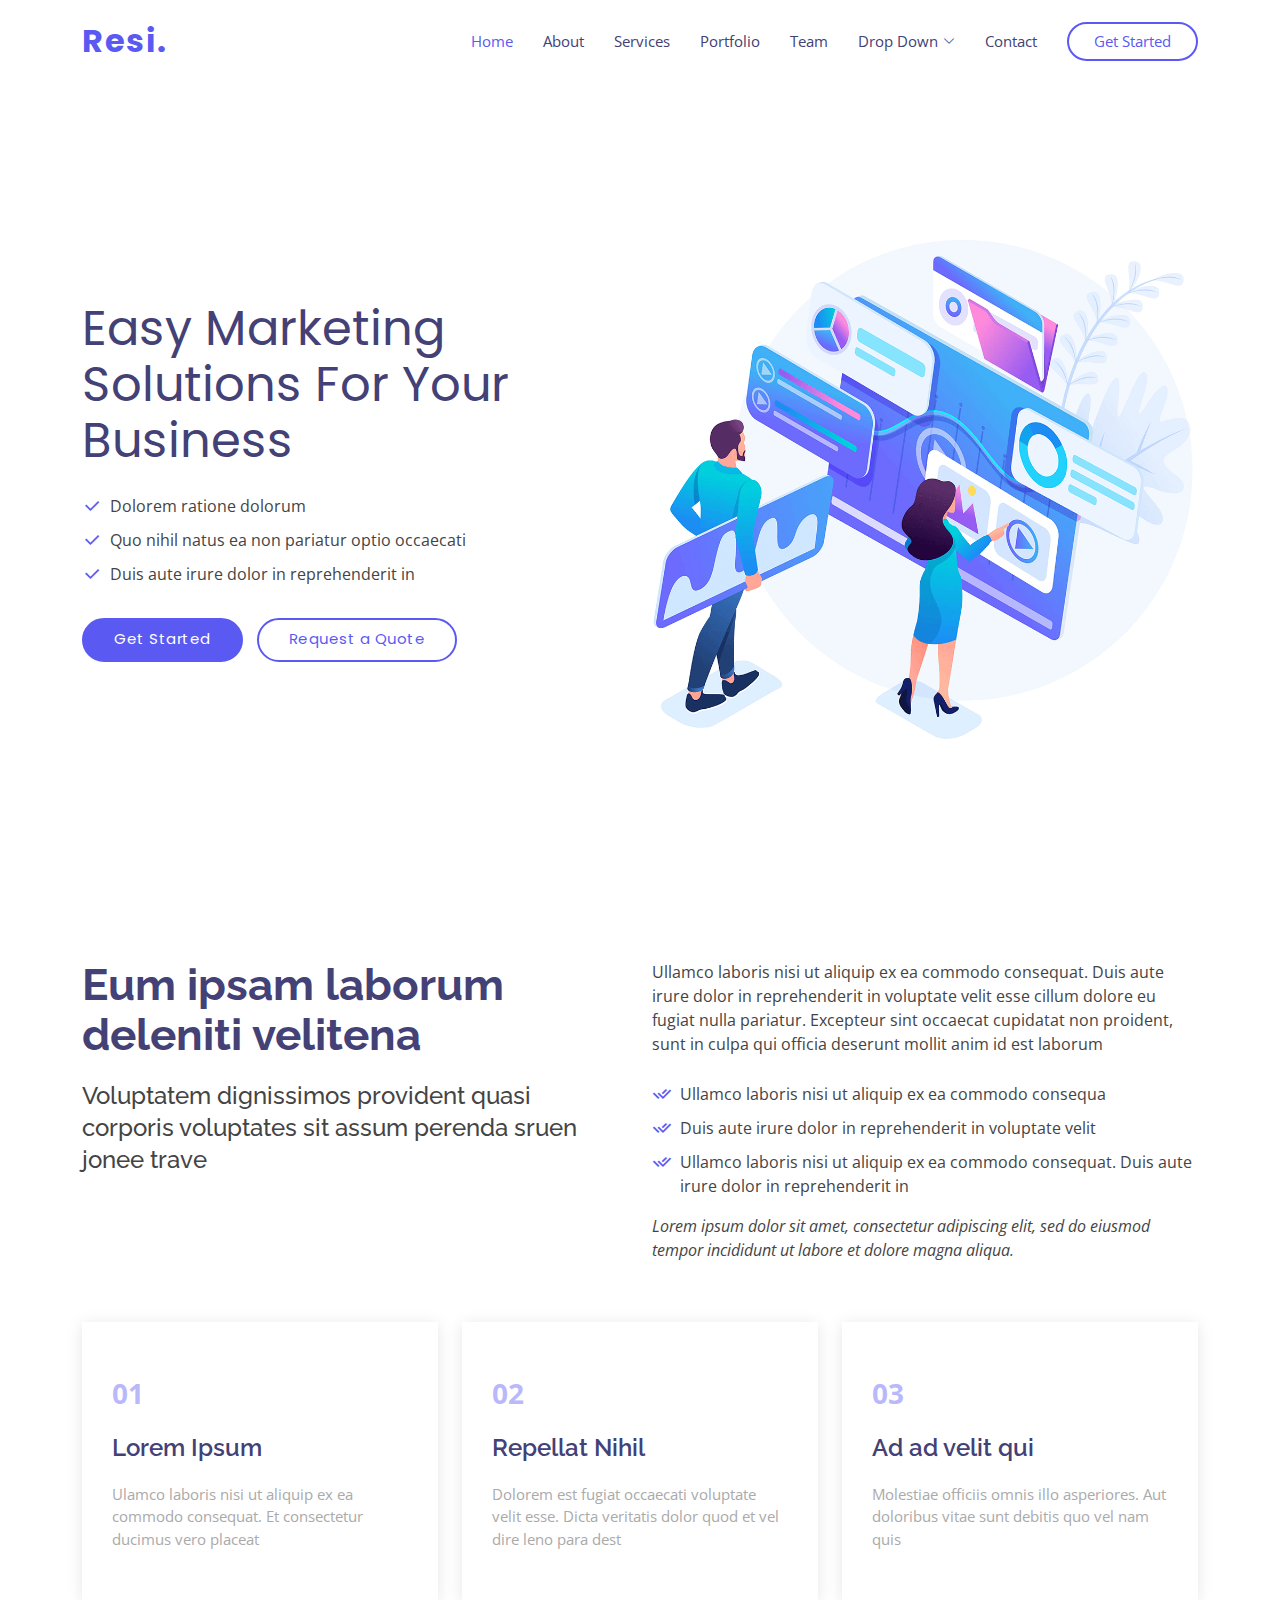
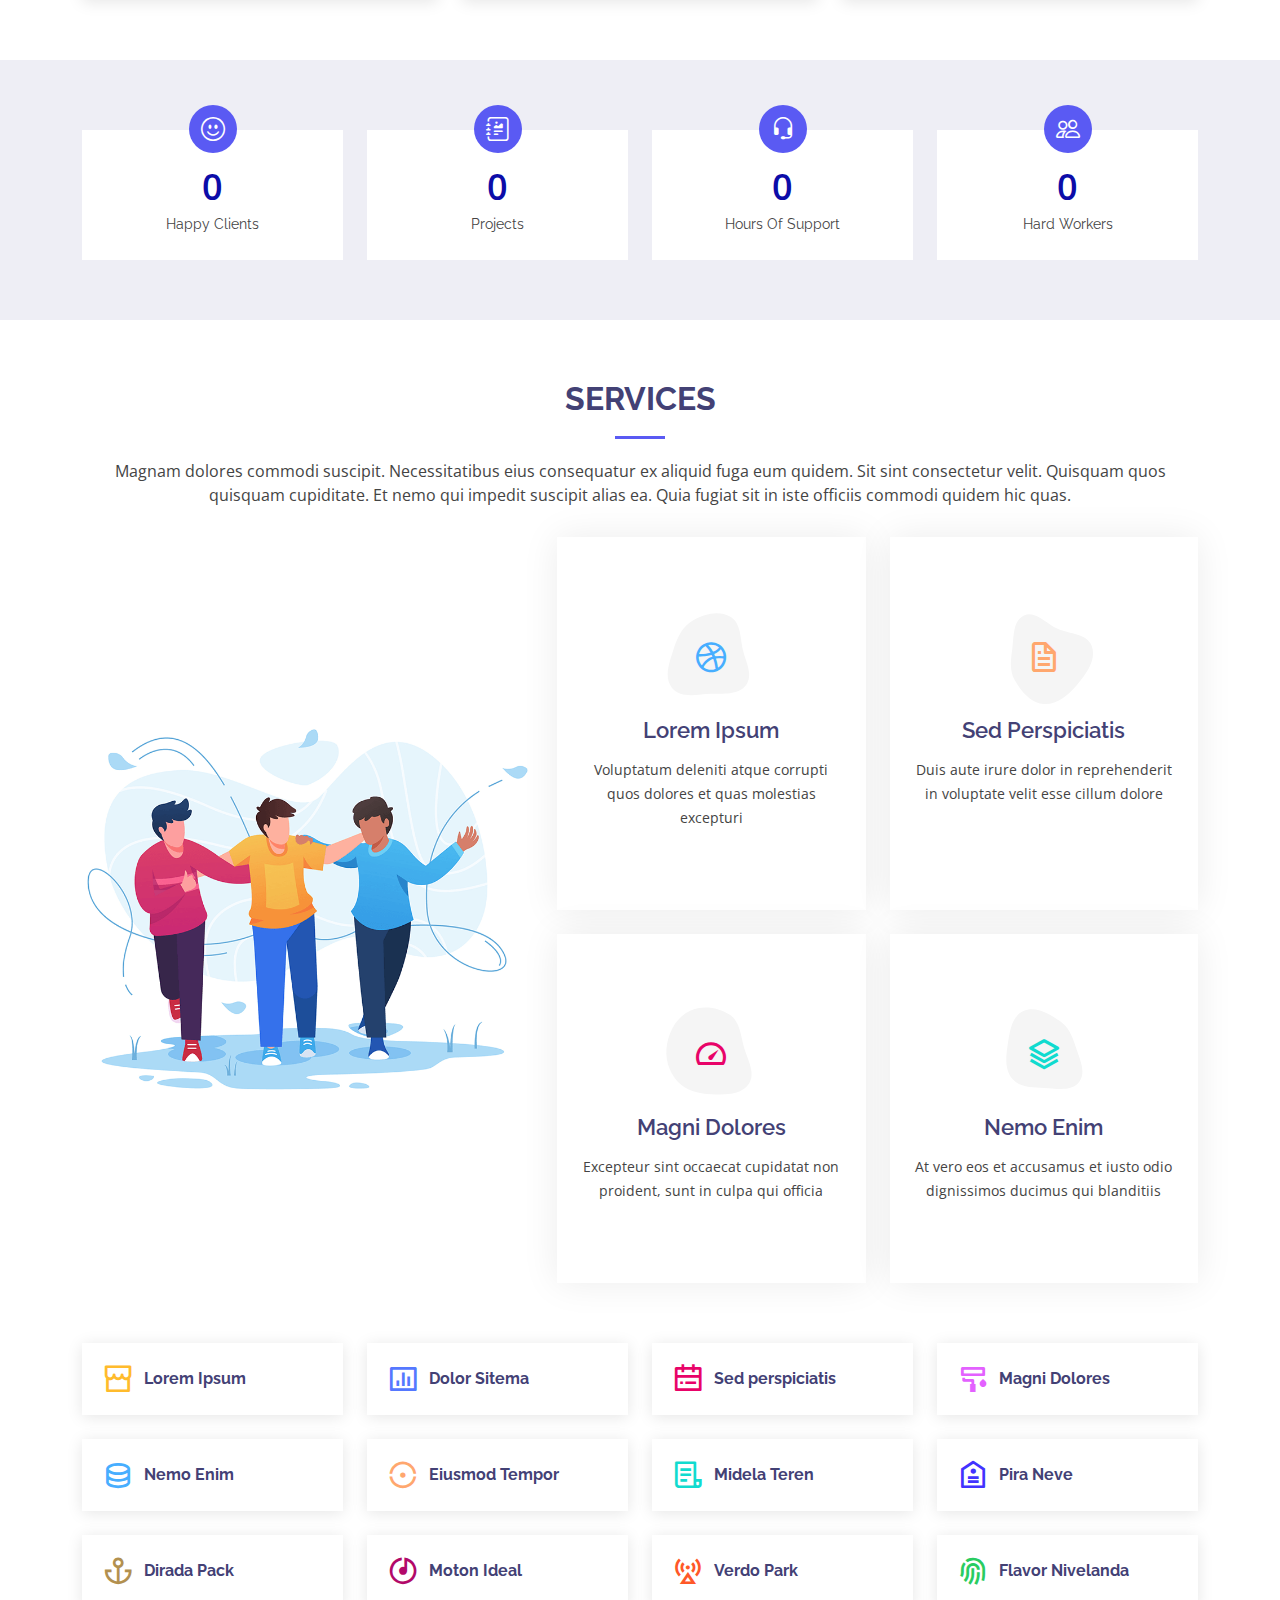
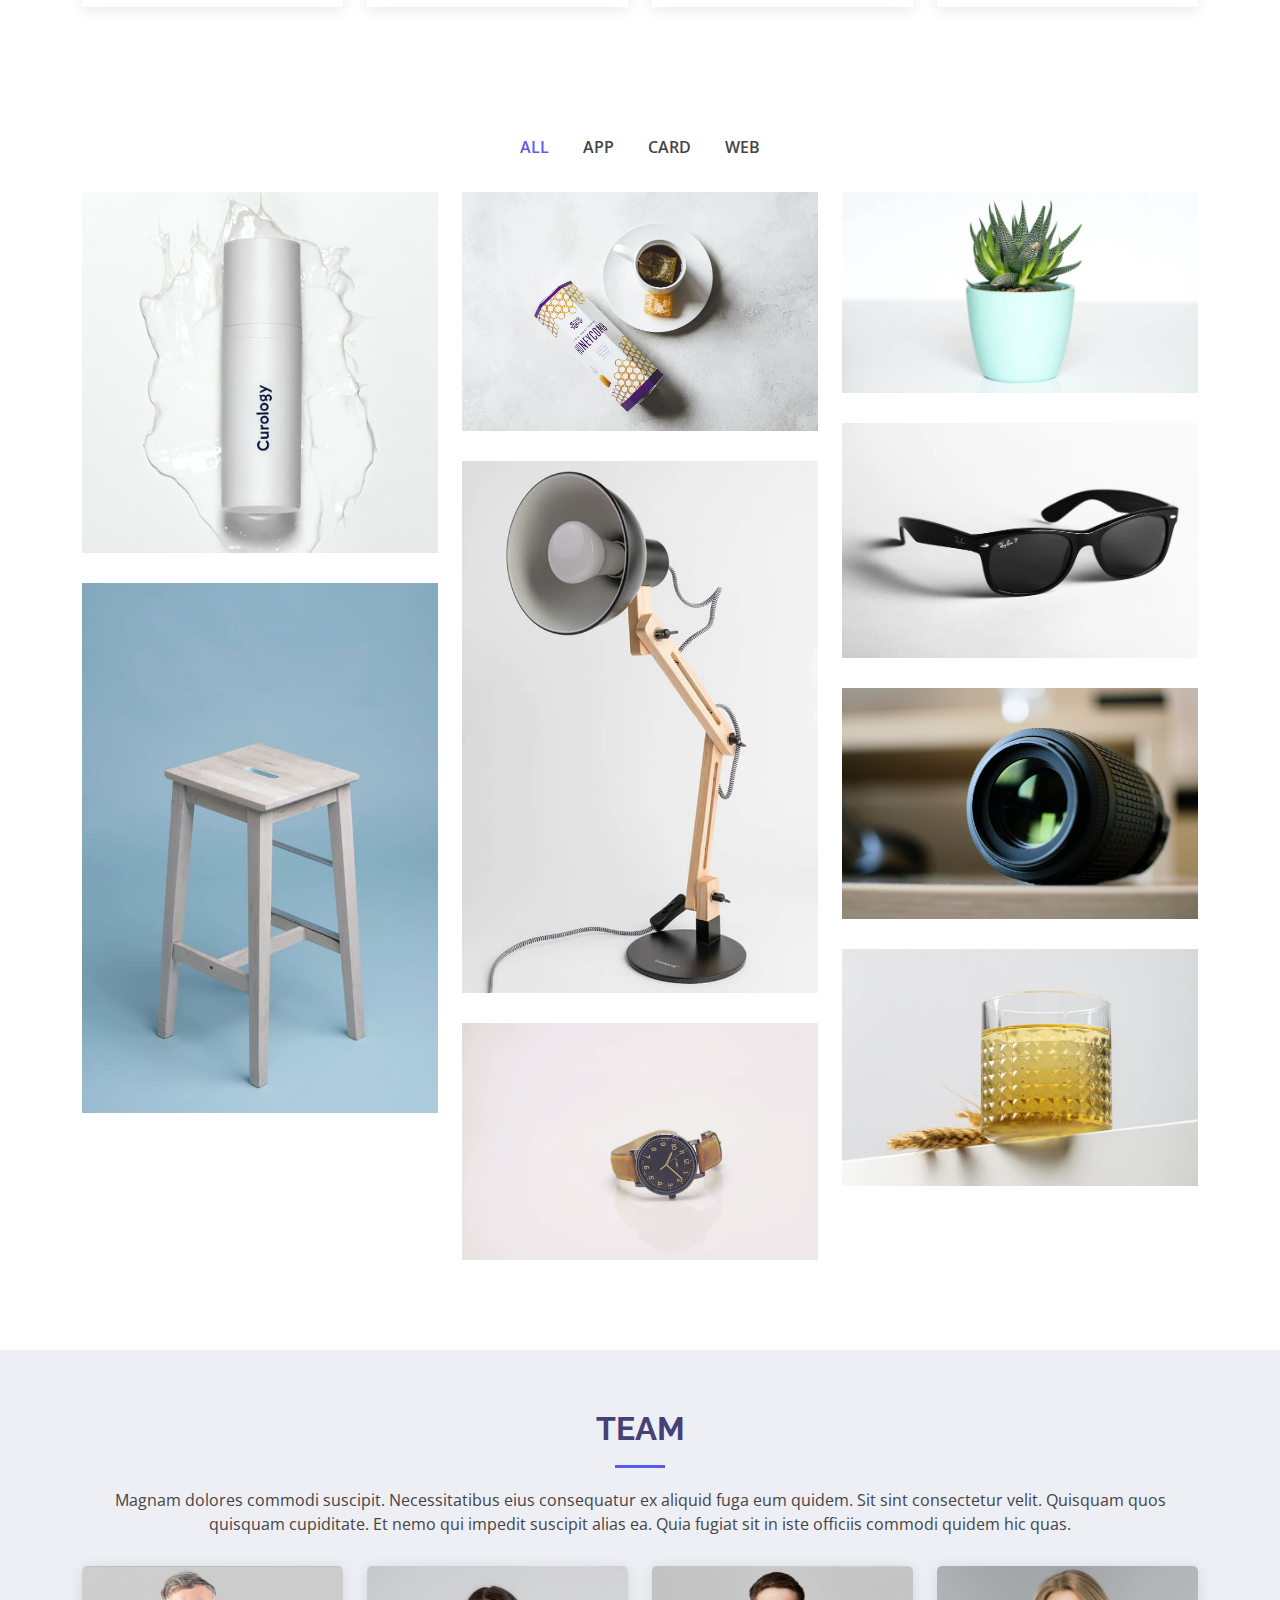
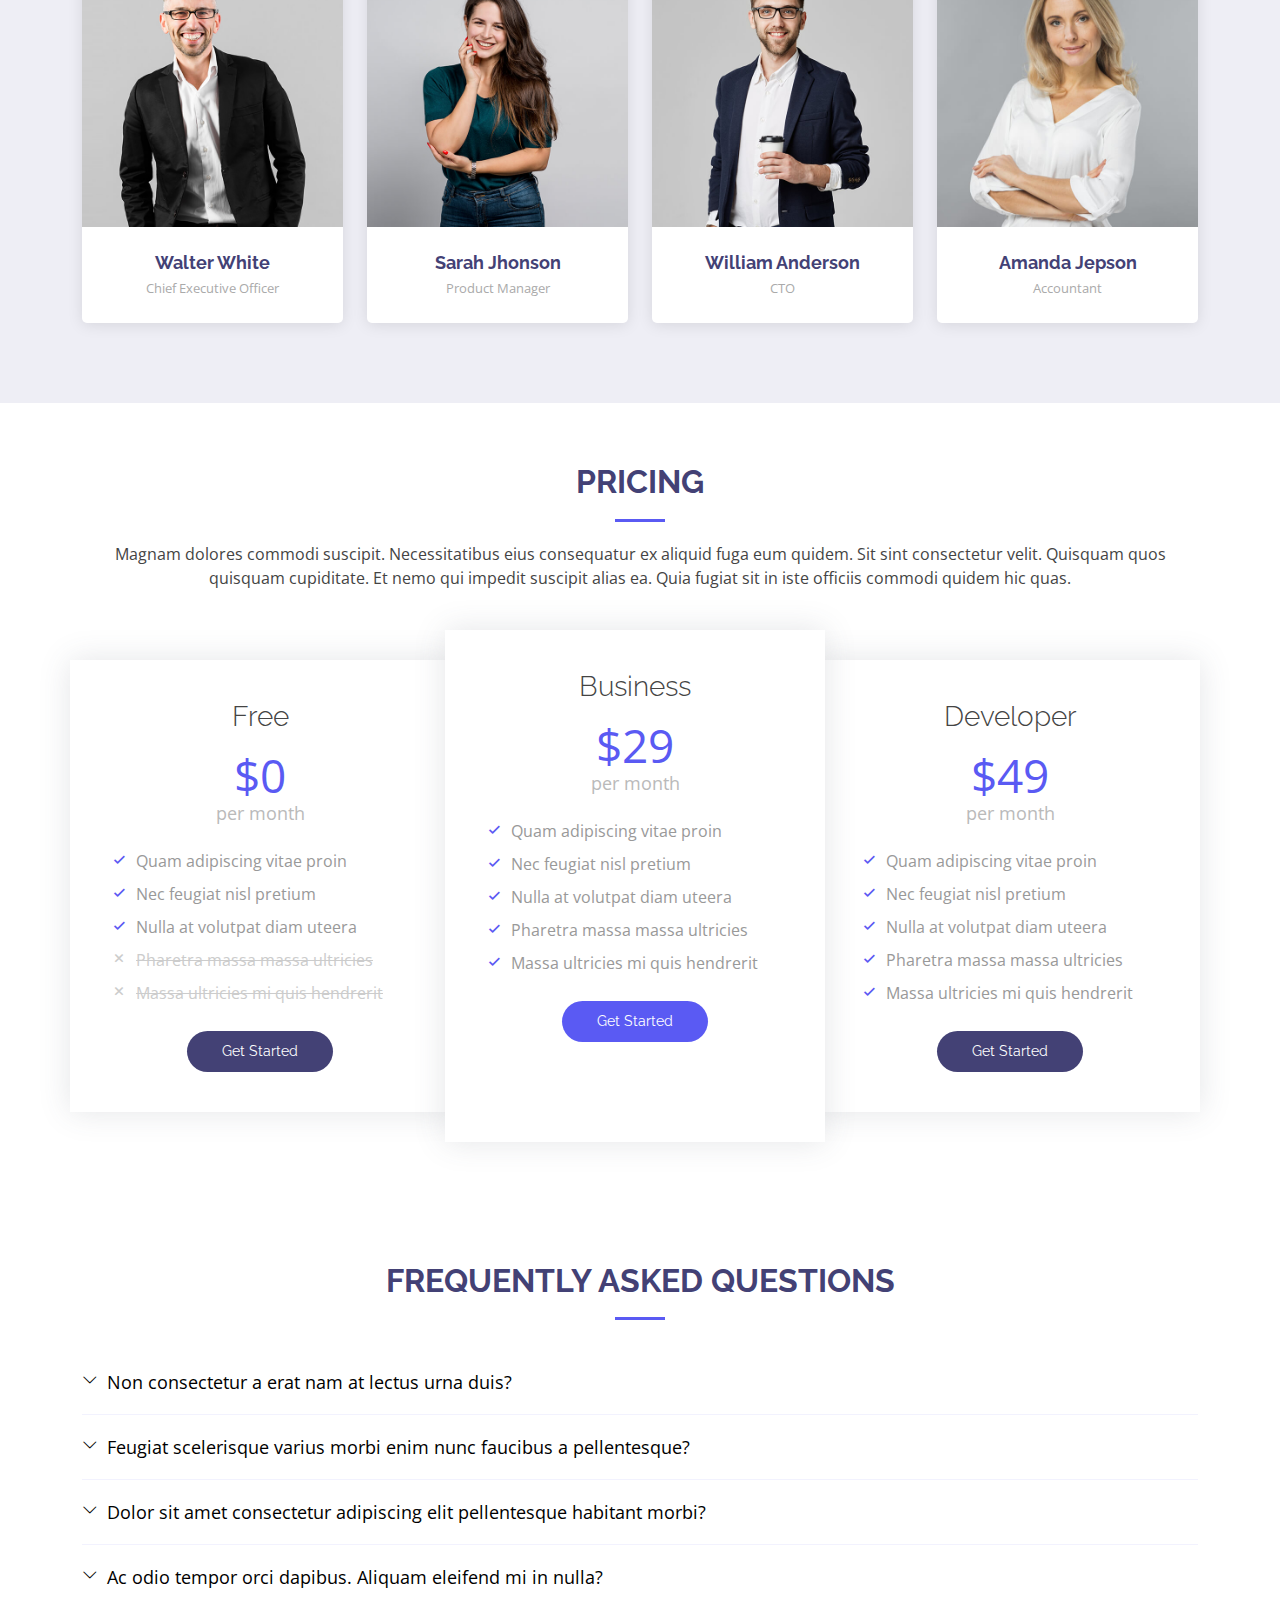
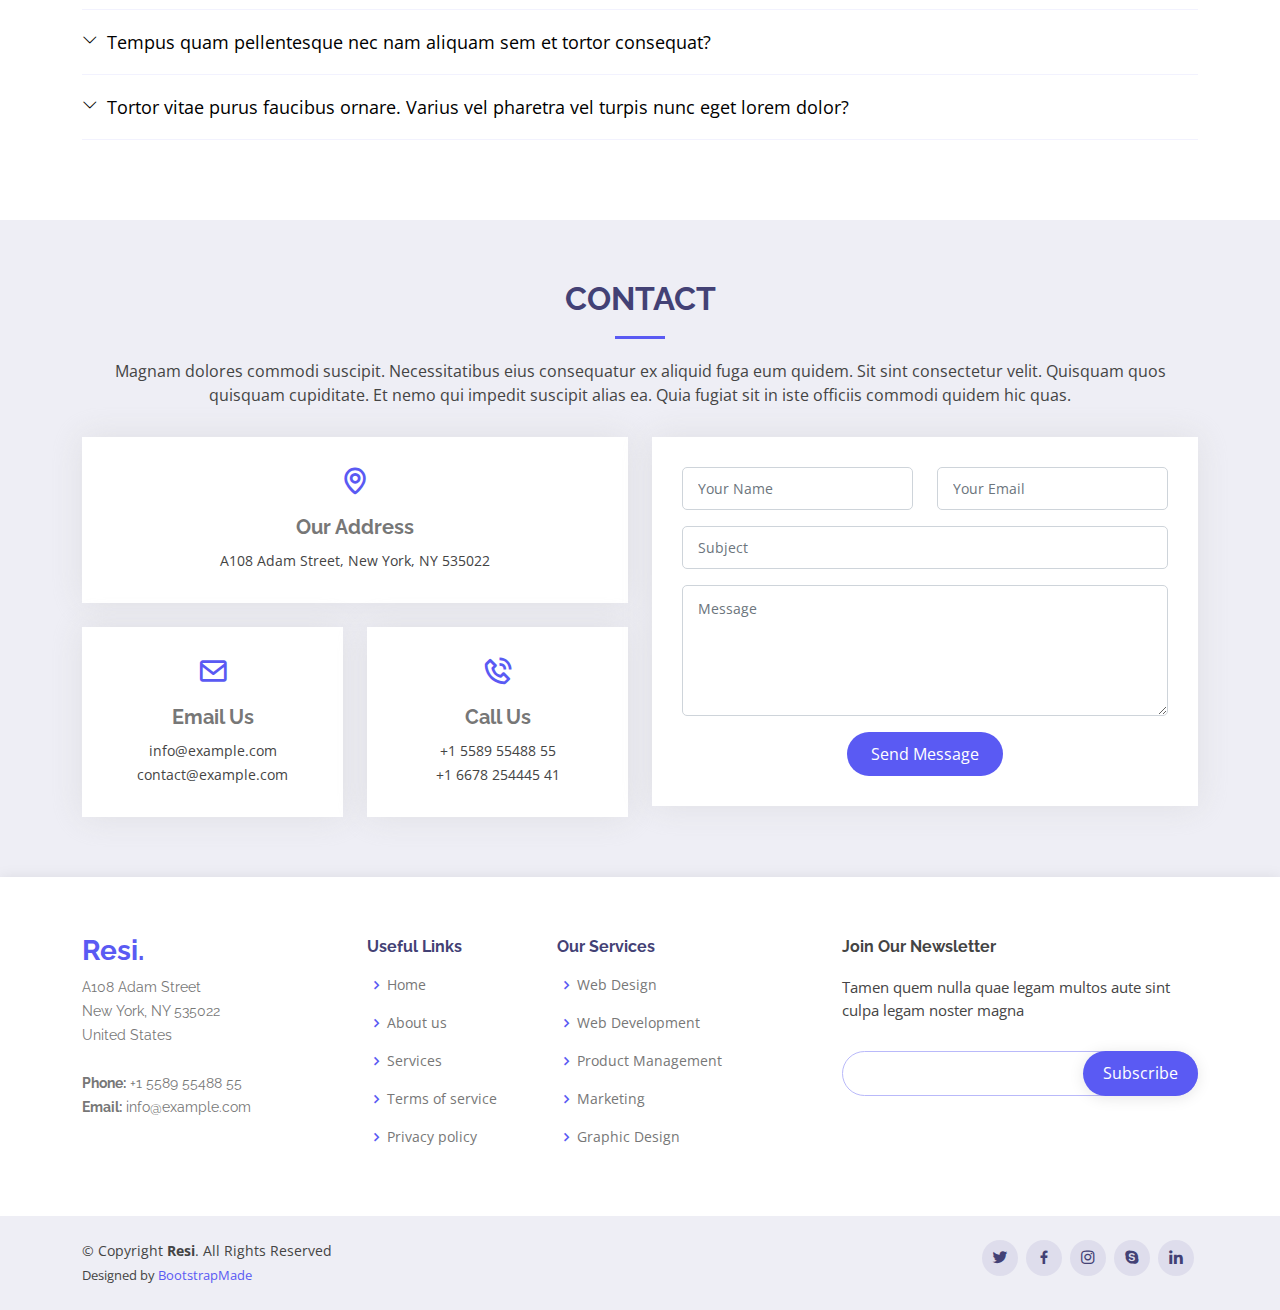
<file: assets/depan/index.html>
<!DOCTYPE html>
<html lang="en">

<head>
  <meta charset="utf-8">
  <meta content="width=device-width, initial-scale=1.0" name="viewport">

  <title>Resi Bootstrap Template - Index</title>
  <meta content="" name="description">
  <meta content="" name="keywords">

  <!-- Favicons -->
  <link href="assets/img/favicon.png" rel="icon">
  <link href="assets/img/apple-touch-icon.png" rel="apple-touch-icon">

  <!-- Google Fonts -->
  <link href="https://fonts.googleapis.com/css?family=Open+Sans:300,300i,400,400i,600,600i,700,700i|Raleway:300,300i,400,400i,500,500i,600,600i,700,700i|Poppins:300,300i,400,400i,500,500i,600,600i,700,700i" rel="stylesheet">

  <!-- Vendor CSS Files -->
  <link href="assets/vendor/bootstrap/css/bootstrap.min.css" rel="stylesheet">
  <link href="assets/vendor/bootstrap-icons/bootstrap-icons.css" rel="stylesheet">
  <link href="assets/vendor/boxicons/css/boxicons.min.css" rel="stylesheet">
  <link href="assets/vendor/glightbox/css/glightbox.min.css" rel="stylesheet">
  <link href="assets/vendor/remixicon/remixicon.css" rel="stylesheet">
  <link href="assets/vendor/swiper/swiper-bundle.min.css" rel="stylesheet">

  <!-- Template Main CSS File -->
  <link href="assets/css/style.css" rel="stylesheet">

  <!-- =======================================================
  * Template Name: Resi - v4.9.1
  * Template URL: https://bootstrapmade.com/resi-free-bootstrap-html-template/
  * Author: BootstrapMade.com
  * License: https://bootstrapmade.com/license/
  ======================================================== -->
</head>

<body>

  <!-- ======= Header ======= -->
  <header id="header" class="fixed-top ">
    <div class="container d-flex align-items-center justify-content-between">

      <h1 class="logo"><a href="index.html">Resi.</a></h1>
      <!-- Uncomment below if you prefer to use an image logo -->
      <!-- <a href="index.html" class="logo"><img src="assets/img/logo.png" alt="" class="img-fluid"></a>-->

      <nav id="navbar" class="navbar">
        <ul>
          <li><a class="nav-link scrollto active" href="#hero">Home</a></li>
          <li><a class="nav-link scrollto" href="#about">About</a></li>
          <li><a class="nav-link scrollto" href="#services">Services</a></li>
          <li><a class="nav-link scrollto " href="#portfolio">Portfolio</a></li>
          <li><a class="nav-link scrollto" href="#team">Team</a></li>
          <li class="dropdown"><a href="#"><span>Drop Down</span> <i class="bi bi-chevron-down"></i></a>
            <ul>
              <li><a href="#">Drop Down 1</a></li>
              <li class="dropdown"><a href="#"><span>Deep Drop Down</span> <i class="bi bi-chevron-right"></i></a>
                <ul>
                  <li><a href="#">Deep Drop Down 1</a></li>
                  <li><a href="#">Deep Drop Down 2</a></li>
                  <li><a href="#">Deep Drop Down 3</a></li>
                  <li><a href="#">Deep Drop Down 4</a></li>
                  <li><a href="#">Deep Drop Down 5</a></li>
                </ul>
              </li>
              <li><a href="#">Drop Down 2</a></li>
              <li><a href="#">Drop Down 3</a></li>
              <li><a href="#">Drop Down 4</a></li>
            </ul>
          </li>
          <li><a class="nav-link scrollto" href="#contact">Contact</a></li>
          <li><a class="getstarted scrollto" href="#about">Get Started</a></li>
        </ul>
        <i class="bi bi-list mobile-nav-toggle"></i>
      </nav><!-- .navbar -->

    </div>
  </header><!-- End Header -->

  <!-- ======= Hero Section ======= -->
  <section id="hero" class="d-flex align-items-center">

    <div class="container">
      <div class="row">
        <div class="col-lg-6 pt-2 pt-lg-0 order-2 order-lg-1 d-flex flex-column justify-content-center">
          <h1>Easy Marketing Solutions For Your Business</h1>
          <ul>
            <li><i class="ri-check-line"></i> Dolorem ratione dolorum</li>
            <li><i class="ri-check-line"></i> Quo nihil natus ea non pariatur optio occaecati</li>
            <li><i class="ri-check-line"></i> Duis aute irure dolor in reprehenderit in</li>
          </ul>
          <div class="mt-3">
            <a href="#about" class="btn-get-started scrollto">Get Started</a>
            <a href="" class="btn-get-quote">Request a Quote</a>
          </div>
        </div>
        <div class="col-lg-6 order-1 order-lg-2 hero-img">
          <img src="assets/img/hero-img.png" class="img-fluid" alt="">
        </div>
      </div>
    </div>

  </section><!-- End Hero -->

  <main id="main">

    <!-- ======= About Section ======= -->
    <section id="about" class="about">
      <div class="container">

        <div class="row content">
          <div class="col-lg-6">
            <h2>Eum ipsam laborum deleniti velitena</h2>
            <h3>Voluptatem dignissimos provident quasi corporis voluptates sit assum perenda sruen jonee trave</h3>
          </div>
          <div class="col-lg-6 pt-4 pt-lg-0">
            <p>
              Ullamco laboris nisi ut aliquip ex ea commodo consequat. Duis aute irure dolor in reprehenderit in voluptate
              velit esse cillum dolore eu fugiat nulla pariatur. Excepteur sint occaecat cupidatat non proident, sunt in
              culpa qui officia deserunt mollit anim id est laborum
            </p>
            <ul>
              <li><i class="ri-check-double-line"></i> Ullamco laboris nisi ut aliquip ex ea commodo consequa</li>
              <li><i class="ri-check-double-line"></i> Duis aute irure dolor in reprehenderit in voluptate velit</li>
              <li><i class="ri-check-double-line"></i> Ullamco laboris nisi ut aliquip ex ea commodo consequat. Duis aute irure dolor in reprehenderit in</li>
            </ul>
            <p class="fst-italic">
              Lorem ipsum dolor sit amet, consectetur adipiscing elit, sed do eiusmod tempor incididunt ut labore et dolore
              magna aliqua.
            </p>
          </div>
        </div>

      </div>
    </section><!-- End About Section -->

    <!-- ======= Why Us Section ======= -->
    <section id="why-us" class="why-us">
      <div class="container">

        <div class="row">

          <div class="col-lg-4">
            <div class="box">
              <span>01</span>
              <h4>Lorem Ipsum</h4>
              <p>Ulamco laboris nisi ut aliquip ex ea commodo consequat. Et consectetur ducimus vero placeat</p>
            </div>
          </div>

          <div class="col-lg-4 mt-4 mt-lg-0">
            <div class="box">
              <span>02</span>
              <h4>Repellat Nihil</h4>
              <p>Dolorem est fugiat occaecati voluptate velit esse. Dicta veritatis dolor quod et vel dire leno para dest</p>
            </div>
          </div>

          <div class="col-lg-4 mt-4 mt-lg-0">
            <div class="box">
              <span>03</span>
              <h4> Ad ad velit qui</h4>
              <p>Molestiae officiis omnis illo asperiores. Aut doloribus vitae sunt debitis quo vel nam quis</p>
            </div>
          </div>

        </div>

      </div>
    </section><!-- End Why Us Section -->

    <!-- ======= Counts Section ======= -->
    <section id="counts" class="counts section-bg">
      <div class="container">

        <div class="row">

          <div class="col-lg-3 col-md-6">
            <div class="count-box">
              <i class="bi bi-emoji-smile"></i>
              <span data-purecounter-start="0" data-purecounter-end="232" data-purecounter-duration="1" class="purecounter"></span>
              <p>Happy Clients</p>
            </div>
          </div>

          <div class="col-lg-3 col-md-6 mt-5 mt-md-0">
            <div class="count-box">
              <i class="bi bi-journal-richtext"></i>
              <span data-purecounter-start="0" data-purecounter-end="521" data-purecounter-duration="1" class="purecounter"></span>
              <p>Projects</p>
            </div>
          </div>

          <div class="col-lg-3 col-md-6 mt-5 mt-lg-0">
            <div class="count-box">
              <i class="bi bi-headset"></i>
              <span data-purecounter-start="0" data-purecounter-end="1463" data-purecounter-duration="1" class="purecounter"></span>
              <p>Hours Of Support</p>
            </div>
          </div>

          <div class="col-lg-3 col-md-6 mt-5 mt-lg-0">
            <div class="count-box">
              <i class="bi bi-people"></i>
              <span data-purecounter-start="0" data-purecounter-end="15" data-purecounter-duration="1" class="purecounter"></span>
              <p>Hard Workers</p>
            </div>
          </div>

        </div>

      </div>
    </section><!-- End Counts Section -->

    <!-- ======= Services Section ======= -->
    <section id="services" class="services">
      <div class="container">

        <div class="section-title">
          <h2>Services</h2>
          <p>Magnam dolores commodi suscipit. Necessitatibus eius consequatur ex aliquid fuga eum quidem. Sit sint consectetur velit. Quisquam quos quisquam cupiditate. Et nemo qui impedit suscipit alias ea. Quia fugiat sit in iste officiis commodi quidem hic quas.</p>
        </div>

        <div class="row">
          <div class="content col-xl-5 d-flex flex-column justify-content-center">
            <img src="assets/img/services.png" class="img-fluid" alt="">
          </div>
          <div class="col-xl-7">
            <div class="icon-boxes d-flex flex-column justify-content-center">
              <div class="row">
                <div class="col-lg-6 d-flex align-items-stretch" data-aos="zoom-in" data-aos-delay="100">
                  <div class="icon-box iconbox-blue">
                    <div class="icon">
                      <svg width="100" height="100" viewBox="0 0 600 600" xmlns="http://www.w3.org/2000/svg">
                        <path stroke="none" stroke-width="0" fill="#f5f5f5" d="M300,521.0016835830174C376.1290562159157,517.8887921683347,466.0731472004068,529.7835943286574,510.70327084640275,468.03025145048787C554.3714126377745,407.6079735673963,508.03601936045806,328.9844924480964,491.2728898941984,256.3432110539036C474.5976632858925,184.082847569629,479.9380746630129,96.60480741107993,416.23090153303,58.64404602377083C348.86323505073057,18.502131276798302,261.93793281208167,40.57373210992963,193.5410806939664,78.93577620505333C130.42746243093433,114.334589627462,98.30271207620316,179.96522072025542,76.75703585869454,249.04625023123273C51.97151888228291,328.5150500222984,13.704378332031375,421.85034740162234,66.52175969318436,486.19268352777647C119.04800174914682,550.1803526380478,217.28368757567262,524.383925680826,300,521.0016835830174"></path>
                      </svg>
                      <i class="bx bxl-dribbble"></i>
                    </div>
                    <h4><a href="">Lorem Ipsum</a></h4>
                    <p>Voluptatum deleniti atque corrupti quos dolores et quas molestias excepturi</p>
                  </div>
                </div>

                <div class="col-lg-6 d-flex align-items-stretch mt-4 mt-lg-0" data-aos="zoom-in" data-aos-delay="200">
                  <div class="icon-box iconbox-orange ">
                    <div class="icon">
                      <svg width="100" height="100" viewBox="0 0 600 600" xmlns="http://www.w3.org/2000/svg">
                        <path stroke="none" stroke-width="0" fill="#f5f5f5" d="M300,582.0697525312426C382.5290701553225,586.8405444964366,449.9789794690241,525.3245884688669,502.5850820975895,461.55621195738473C556.606425686781,396.0723002908107,615.8543463187945,314.28637112970534,586.6730223649479,234.56875336149918C558.9533121215079,158.8439757836574,454.9685369536778,164.00468322053177,381.49747125262974,130.76875717737553C312.15926192815925,99.40240125094834,248.97055460311594,18.661163978235184,179.8680185752513,50.54337015887873C110.5421016452524,82.52863877960104,119.82277516462835,180.83849132639028,109.12597500060166,256.43424936330496C100.08760227029461,320.3096726198365,92.17705696193138,384.0621239912766,124.79988738764834,439.7174275375508C164.83382741302287,508.01625554203684,220.96474134820875,577.5009287672846,300,582.0697525312426"></path>
                      </svg>
                      <i class="bx bx-file"></i>
                    </div>
                    <h4><a href="">Sed Perspiciatis</a></h4>
                    <p>Duis aute irure dolor in reprehenderit in voluptate velit esse cillum dolore</p>
                  </div>
                </div>

                <div class="col-lg-6 d-flex align-items-stretch mt-4" data-aos="zoom-in" data-aos-delay="300">
                  <div class="icon-box iconbox-pink">
                    <div class="icon">
                      <svg width="100" height="100" viewBox="0 0 600 600" xmlns="http://www.w3.org/2000/svg">
                        <path stroke="none" stroke-width="0" fill="#f5f5f5" d="M300,541.5067337569781C382.14930387511276,545.0595476570109,479.8736841581634,548.3450877840088,526.4010558755058,480.5488172755941C571.5218469581645,414.80211281144784,517.5187510058486,332.0715597781072,496.52539010469104,255.14436215662573C477.37192572678356,184.95920475031193,473.57363656557914,105.61284051026155,413.0603344069578,65.22779650032875C343.27470386102294,18.654635553484475,251.2091493199835,5.337323636656869,175.0934190732945,40.62881213300186C97.87086631185822,76.43348514350839,51.98124368387456,156.15599469081315,36.44837278890362,239.84606092416172C21.716077023791087,319.22268207091537,43.775223500013084,401.1760424656574,96.891909868211,461.97329694683043C147.22146801428983,519.5804099606455,223.5754009179313,538.201503339737,300,541.5067337569781"></path>
                      </svg>
                      <i class="bx bx-tachometer"></i>
                    </div>
                    <h4><a href="">Magni Dolores</a></h4>
                    <p>Excepteur sint occaecat cupidatat non proident, sunt in culpa qui officia</p>
                  </div>
                </div>

                <div class="col-lg-6 d-flex align-items-stretch mt-4" data-aos="zoom-in" data-aos-delay="100">
                  <div class="icon-box iconbox-teal">
                    <div class="icon">
                      <svg width="100" height="100" viewBox="0 0 600 600" xmlns="http://www.w3.org/2000/svg">
                        <path stroke="none" stroke-width="0" fill="#f5f5f5" d="M300,503.46388370962813C374.79870501325706,506.71871716319447,464.8034551963731,527.1746412648533,510.4981551193396,467.86667711651364C555.9287308511215,408.9015244558933,512.6030010748507,327.5744911775523,490.211057578863,256.5855673507754C471.097692560561,195.9906835881958,447.69079081568157,138.11976852964426,395.19560036434837,102.3242989838813C329.3053358748298,57.3949838291264,248.02791733380457,8.279543830951368,175.87071277845988,42.242879143198664C103.41431057327972,76.34704239035025,93.79494320519305,170.9812938413882,81.28167332365135,250.07896920659033C70.17666984294237,320.27484674793965,64.84698225790005,396.69656628748305,111.28512138212992,450.4950937839243C156.20124167950087,502.5303643271138,231.32542653798444,500.4755392045468,300,503.46388370962813"></path>
                      </svg>
                      <i class="bx bx-layer"></i>
                    </div>
                    <h4><a href="">Nemo Enim</a></h4>
                    <p>At vero eos et accusamus et iusto odio dignissimos ducimus qui blanditiis</p>
                  </div>
                </div>
              </div>
            </div><!-- End .content-->
          </div>
        </div>

      </div>
    </section><!-- End Services Section -->

    <!-- ======= Features Section ======= -->
    <section id="features" class="features">
      <div class="container">

        <div class="row">
          <div class="col-lg-3 col-md-4">
            <div class="icon-box">
              <i class="ri-store-line" style="color: #ffbb2c;"></i>
              <h3><a href="">Lorem Ipsum</a></h3>
            </div>
          </div>
          <div class="col-lg-3 col-md-4 mt-4 mt-md-0">
            <div class="icon-box">
              <i class="ri-bar-chart-box-line" style="color: #5578ff;"></i>
              <h3><a href="">Dolor Sitema</a></h3>
            </div>
          </div>
          <div class="col-lg-3 col-md-4 mt-4 mt-md-0">
            <div class="icon-box">
              <i class="ri-calendar-todo-line" style="color: #e80368;"></i>
              <h3><a href="">Sed perspiciatis</a></h3>
            </div>
          </div>
          <div class="col-lg-3 col-md-4 mt-4 mt-lg-0">
            <div class="icon-box">
              <i class="ri-paint-brush-line" style="color: #e361ff;"></i>
              <h3><a href="">Magni Dolores</a></h3>
            </div>
          </div>
          <div class="col-lg-3 col-md-4 mt-4">
            <div class="icon-box">
              <i class="ri-database-2-line" style="color: #47aeff;"></i>
              <h3><a href="">Nemo Enim</a></h3>
            </div>
          </div>
          <div class="col-lg-3 col-md-4 mt-4">
            <div class="icon-box">
              <i class="ri-gradienter-line" style="color: #ffa76e;"></i>
              <h3><a href="">Eiusmod Tempor</a></h3>
            </div>
          </div>
          <div class="col-lg-3 col-md-4 mt-4">
            <div class="icon-box">
              <i class="ri-file-list-3-line" style="color: #11dbcf;"></i>
              <h3><a href="">Midela Teren</a></h3>
            </div>
          </div>
          <div class="col-lg-3 col-md-4 mt-4">
            <div class="icon-box">
              <i class="ri-price-tag-2-line" style="color: #4233ff;"></i>
              <h3><a href="">Pira Neve</a></h3>
            </div>
          </div>
          <div class="col-lg-3 col-md-4 mt-4">
            <div class="icon-box">
              <i class="ri-anchor-line" style="color: #b2904f;"></i>
              <h3><a href="">Dirada Pack</a></h3>
            </div>
          </div>
          <div class="col-lg-3 col-md-4 mt-4">
            <div class="icon-box">
              <i class="ri-disc-line" style="color: #b20969;"></i>
              <h3><a href="">Moton Ideal</a></h3>
            </div>
          </div>
          <div class="col-lg-3 col-md-4 mt-4">
            <div class="icon-box">
              <i class="ri-base-station-line" style="color: #ff5828;"></i>
              <h3><a href="">Verdo Park</a></h3>
            </div>
          </div>
          <div class="col-lg-3 col-md-4 mt-4">
            <div class="icon-box">
              <i class="ri-fingerprint-line" style="color: #29cc61;"></i>
              <h3><a href="">Flavor Nivelanda</a></h3>
            </div>
          </div>
        </div>

      </div>
    </section><!-- End Features Section -->

    <!-- ======= Portfolio Section ======= -->
    <section id="portfolio" class="portfolio">
      <div class="container">

        <div class="row">
          <div class="col-lg-12 d-flex justify-content-center">
            <ul id="portfolio-flters">
              <li data-filter="*" class="filter-active">All</li>
              <li data-filter=".filter-app">App</li>
              <li data-filter=".filter-card">Card</li>
              <li data-filter=".filter-web">Web</li>
            </ul>
          </div>
        </div>

        <div class="row portfolio-container">

          <div class="col-lg-4 col-md-6 portfolio-item filter-app">
            <div class="portfolio-wrap">
              <img src="assets/img/portfolio/portfolio-1.jpg" class="img-fluid" alt="">
              <div class="portfolio-info">
                <h4>App 1</h4>
                <p>App</p>
                <div class="portfolio-links">
                  <a href="assets/img/portfolio/portfolio-1.jpg" data-gallery="portfolioGallery" class="portfolio-lightbox" title="App 1"><i class="bx bx-plus"></i></a>
                  <a href="portfolio-details.html" title="More Details"><i class="bx bx-link"></i></a>
                </div>
              </div>
            </div>
          </div>

          <div class="col-lg-4 col-md-6 portfolio-item filter-web">
            <div class="portfolio-wrap">
              <img src="assets/img/portfolio/portfolio-2.jpg" class="img-fluid" alt="">
              <div class="portfolio-info">
                <h4>Web 3</h4>
                <p>Web</p>
                <div class="portfolio-links">
                  <a href="assets/img/portfolio/portfolio-2.jpg" data-gallery="portfolioGallery" class="portfolio-lightbox" title="Web 3"><i class="bx bx-plus"></i></a>
                  <a href="portfolio-details.html" title="More Details"><i class="bx bx-link"></i></a>
                </div>
              </div>
            </div>
          </div>

          <div class="col-lg-4 col-md-6 portfolio-item filter-app">
            <div class="portfolio-wrap">
              <img src="assets/img/portfolio/portfolio-3.jpg" class="img-fluid" alt="">
              <div class="portfolio-info">
                <h4>App 2</h4>
                <p>App</p>
                <div class="portfolio-links">
                  <a href="assets/img/portfolio/portfolio-3.jpg" data-gallery="portfolioGallery" class="portfolio-lightbox" title="App 2"><i class="bx bx-plus"></i></a>
                  <a href="portfolio-details.html" title="More Details"><i class="bx bx-link"></i></a>
                </div>
              </div>
            </div>
          </div>

          <div class="col-lg-4 col-md-6 portfolio-item filter-card">
            <div class="portfolio-wrap">
              <img src="assets/img/portfolio/portfolio-4.jpg" class="img-fluid" alt="">
              <div class="portfolio-info">
                <h4>Card 2</h4>
                <p>Card</p>
                <div class="portfolio-links">
                  <a href="assets/img/portfolio/portfolio-4.jpg" data-gallery="portfolioGallery" class="portfolio-lightbox" title="Card 2"><i class="bx bx-plus"></i></a>
                  <a href="portfolio-details.html" title="More Details"><i class="bx bx-link"></i></a>
                </div>
              </div>
            </div>
          </div>

          <div class="col-lg-4 col-md-6 portfolio-item filter-web">
            <div class="portfolio-wrap">
              <img src="assets/img/portfolio/portfolio-5.jpg" class="img-fluid" alt="">
              <div class="portfolio-info">
                <h4>Web 2</h4>
                <p>Web</p>
                <div class="portfolio-links">
                  <a href="assets/img/portfolio/portfolio-5.jpg" data-gallery="portfolioGallery" class="portfolio-lightbox" title="Web 2"><i class="bx bx-plus"></i></a>
                  <a href="portfolio-details.html" title="More Details"><i class="bx bx-link"></i></a>
                </div>
              </div>
            </div>
          </div>

          <div class="col-lg-4 col-md-6 portfolio-item filter-app">
            <div class="portfolio-wrap">
              <img src="assets/img/portfolio/portfolio-6.jpg" class="img-fluid" alt="">
              <div class="portfolio-info">
                <h4>App 3</h4>
                <p>App</p>
                <div class="portfolio-links">
                  <a href="assets/img/portfolio/portfolio-6.jpg" data-gallery="portfolioGallery" class="portfolio-lightbox" title="App 3"><i class="bx bx-plus"></i></a>
                  <a href="portfolio-details.html" title="More Details"><i class="bx bx-link"></i></a>
                </div>
              </div>
            </div>
          </div>

          <div class="col-lg-4 col-md-6 portfolio-item filter-card">
            <div class="portfolio-wrap">
              <img src="assets/img/portfolio/portfolio-7.jpg" class="img-fluid" alt="">
              <div class="portfolio-info">
                <h4>Card 1</h4>
                <p>Card</p>
                <div class="portfolio-links">
                  <a href="assets/img/portfolio/portfolio-7.jpg" data-gallery="portfolioGallery" class="portfolio-lightbox" title="Card 1"><i class="bx bx-plus"></i></a>
                  <a href="portfolio-details.html" title="More Details"><i class="bx bx-link"></i></a>
                </div>
              </div>
            </div>
          </div>

          <div class="col-lg-4 col-md-6 portfolio-item filter-card">
            <div class="portfolio-wrap">
              <img src="assets/img/portfolio/portfolio-8.jpg" class="img-fluid" alt="">
              <div class="portfolio-info">
                <h4>Card 3</h4>
                <p>Card</p>
                <div class="portfolio-links">
                  <a href="assets/img/portfolio/portfolio-8.jpg" data-gallery="portfolioGallery" class="portfolio-lightbox" title="Card 3"><i class="bx bx-plus"></i></a>
                  <a href="portfolio-details.html" title="More Details"><i class="bx bx-link"></i></a>
                </div>
              </div>
            </div>
          </div>

          <div class="col-lg-4 col-md-6 portfolio-item filter-web">
            <div class="portfolio-wrap">
              <img src="assets/img/portfolio/portfolio-9.jpg" class="img-fluid" alt="">
              <div class="portfolio-info">
                <h4>Web 3</h4>
                <p>Web</p>
                <div class="portfolio-links">
                  <a href="assets/img/portfolio/portfolio-9.jpg" data-gallery="portfolioGallery" class="portfolio-lightbox" title="Web 3"><i class="bx bx-plus"></i></a>
                  <a href="portfolio-details.html" title="More Details"><i class="bx bx-link"></i></a>
                </div>
              </div>
            </div>
          </div>

        </div>

      </div>
    </section><!-- End Portfolio Section -->

    <!-- ======= Team Section ======= -->
    <section id="team" class="team section-bg">
      <div class="container">

        <div class="section-title">
          <h2>Team</h2>
          <p>Magnam dolores commodi suscipit. Necessitatibus eius consequatur ex aliquid fuga eum quidem. Sit sint consectetur velit. Quisquam quos quisquam cupiditate. Et nemo qui impedit suscipit alias ea. Quia fugiat sit in iste officiis commodi quidem hic quas.</p>
        </div>

        <div class="row">

          <div class="col-lg-3 col-md-6 d-flex align-items-stretch">
            <div class="member">
              <div class="member-img">
                <img src="assets/img/team/team-1.jpg" class="img-fluid" alt="">
                <div class="social">
                  <a href=""><i class="bi bi-twitter"></i></a>
                  <a href=""><i class="bi bi-facebook"></i></a>
                  <a href=""><i class="bi bi-instagram"></i></a>
                  <a href=""><i class="bi bi-linkedin"></i></a>
                </div>
              </div>
              <div class="member-info">
                <h4>Walter White</h4>
                <span>Chief Executive Officer</span>
              </div>
            </div>
          </div>

          <div class="col-lg-3 col-md-6 d-flex align-items-stretch">
            <div class="member">
              <div class="member-img">
                <img src="assets/img/team/team-2.jpg" class="img-fluid" alt="">
                <div class="social">
                  <a href=""><i class="bi bi-twitter"></i></a>
                  <a href=""><i class="bi bi-facebook"></i></a>
                  <a href=""><i class="bi bi-instagram"></i></a>
                  <a href=""><i class="bi bi-linkedin"></i></a>
                </div>
              </div>
              <div class="member-info">
                <h4>Sarah Jhonson</h4>
                <span>Product Manager</span>
              </div>
            </div>
          </div>

          <div class="col-lg-3 col-md-6 d-flex align-items-stretch">
            <div class="member">
              <div class="member-img">
                <img src="assets/img/team/team-3.jpg" class="img-fluid" alt="">
                <div class="social">
                  <a href=""><i class="bi bi-twitter"></i></a>
                  <a href=""><i class="bi bi-facebook"></i></a>
                  <a href=""><i class="bi bi-instagram"></i></a>
                  <a href=""><i class="bi bi-linkedin"></i></a>
                </div>
              </div>
              <div class="member-info">
                <h4>William Anderson</h4>
                <span>CTO</span>
              </div>
            </div>
          </div>

          <div class="col-lg-3 col-md-6 d-flex align-items-stretch">
            <div class="member">
              <div class="member-img">
                <img src="assets/img/team/team-4.jpg" class="img-fluid" alt="">
                <div class="social">
                  <a href=""><i class="bi bi-twitter"></i></a>
                  <a href=""><i class="bi bi-facebook"></i></a>
                  <a href=""><i class="bi bi-instagram"></i></a>
                  <a href=""><i class="bi bi-linkedin"></i></a>
                </div>
              </div>
              <div class="member-info">
                <h4>Amanda Jepson</h4>
                <span>Accountant</span>
              </div>
            </div>
          </div>

        </div>

      </div>
    </section><!-- End Team Section -->

    <!-- ======= Pricing Section ======= -->
    <section id="pricing" class="pricing">
      <div class="container">

        <div class="section-title">
          <h2>Pricing</h2>
          <p>Magnam dolores commodi suscipit. Necessitatibus eius consequatur ex aliquid fuga eum quidem. Sit sint consectetur velit. Quisquam quos quisquam cupiditate. Et nemo qui impedit suscipit alias ea. Quia fugiat sit in iste officiis commodi quidem hic quas.</p>
        </div>

        <div class="row no-gutters">

          <div class="col-lg-4 box">
            <h3>Free</h3>
            <h4>$0<span>per month</span></h4>
            <ul>
              <li><i class="bx bx-check"></i> Quam adipiscing vitae proin</li>
              <li><i class="bx bx-check"></i> Nec feugiat nisl pretium</li>
              <li><i class="bx bx-check"></i> Nulla at volutpat diam uteera</li>
              <li class="na"><i class="bx bx-x"></i> <span>Pharetra massa massa ultricies</span></li>
              <li class="na"><i class="bx bx-x"></i> <span>Massa ultricies mi quis hendrerit</span></li>
            </ul>
            <a href="#" class="btn-buy">Get Started</a>
          </div>

          <div class="col-lg-4 box featured">
            <h3>Business</h3>
            <h4>$29<span>per month</span></h4>
            <ul>
              <li><i class="bx bx-check"></i> Quam adipiscing vitae proin</li>
              <li><i class="bx bx-check"></i> Nec feugiat nisl pretium</li>
              <li><i class="bx bx-check"></i> Nulla at volutpat diam uteera</li>
              <li><i class="bx bx-check"></i> Pharetra massa massa ultricies</li>
              <li><i class="bx bx-check"></i> Massa ultricies mi quis hendrerit</li>
            </ul>
            <a href="#" class="btn-buy">Get Started</a>
          </div>

          <div class="col-lg-4 box">
            <h3>Developer</h3>
            <h4>$49<span>per month</span></h4>
            <ul>
              <li><i class="bx bx-check"></i> Quam adipiscing vitae proin</li>
              <li><i class="bx bx-check"></i> Nec feugiat nisl pretium</li>
              <li><i class="bx bx-check"></i> Nulla at volutpat diam uteera</li>
              <li><i class="bx bx-check"></i> Pharetra massa massa ultricies</li>
              <li><i class="bx bx-check"></i> Massa ultricies mi quis hendrerit</li>
            </ul>
            <a href="#" class="btn-buy">Get Started</a>
          </div>

        </div>

      </div>
    </section><!-- End Pricing Section -->

    <!-- ======= Frequently Asked Questions Section ======= -->
    <section id="faq" class="faq">
      <div class="container">

        <div class="section-title">
          <h2>Frequently Asked Questions</h2>
        </div>

        <ul class="faq-list">

          <li>
            <div data-bs-toggle="collapse" class="collapsed question" href="#faq1">Non consectetur a erat nam at lectus urna duis? <i class="bi bi-chevron-down icon-show"></i><i class="bi bi-chevron-up icon-close"></i></div>
            <div id="faq1" class="collapse" data-bs-parent=".faq-list">
              <p>
                Feugiat pretium nibh ipsum consequat. Tempus iaculis urna id volutpat lacus laoreet non curabitur gravida. Venenatis lectus magna fringilla urna porttitor rhoncus dolor purus non.
              </p>
            </div>
          </li>

          <li>
            <div data-bs-toggle="collapse" href="#faq2" class="collapsed question">Feugiat scelerisque varius morbi enim nunc faucibus a pellentesque? <i class="bi bi-chevron-down icon-show"></i><i class="bi bi-chevron-up icon-close"></i></div>
            <div id="faq2" class="collapse" data-bs-parent=".faq-list">
              <p>
                Dolor sit amet consectetur adipiscing elit pellentesque habitant morbi. Id interdum velit laoreet id donec ultrices. Fringilla phasellus faucibus scelerisque eleifend donec pretium. Est pellentesque elit ullamcorper dignissim. Mauris ultrices eros in cursus turpis massa tincidunt dui.
              </p>
            </div>
          </li>

          <li>
            <div data-bs-toggle="collapse" href="#faq3" class="collapsed question">Dolor sit amet consectetur adipiscing elit pellentesque habitant morbi? <i class="bi bi-chevron-down icon-show"></i><i class="bi bi-chevron-up icon-close"></i></div>
            <div id="faq3" class="collapse" data-bs-parent=".faq-list">
              <p>
                Eleifend mi in nulla posuere sollicitudin aliquam ultrices sagittis orci. Faucibus pulvinar elementum integer enim. Sem nulla pharetra diam sit amet nisl suscipit. Rutrum tellus pellentesque eu tincidunt. Lectus urna duis convallis convallis tellus. Urna molestie at elementum eu facilisis sed odio morbi quis
              </p>
            </div>
          </li>

          <li>
            <div data-bs-toggle="collapse" href="#faq4" class="collapsed question">Ac odio tempor orci dapibus. Aliquam eleifend mi in nulla? <i class="bi bi-chevron-down icon-show"></i><i class="bi bi-chevron-up icon-close"></i></div>
            <div id="faq4" class="collapse" data-bs-parent=".faq-list">
              <p>
                Dolor sit amet consectetur adipiscing elit pellentesque habitant morbi. Id interdum velit laoreet id donec ultrices. Fringilla phasellus faucibus scelerisque eleifend donec pretium. Est pellentesque elit ullamcorper dignissim. Mauris ultrices eros in cursus turpis massa tincidunt dui.
              </p>
            </div>
          </li>

          <li>
            <div data-bs-toggle="collapse" href="#faq5" class="collapsed question">Tempus quam pellentesque nec nam aliquam sem et tortor consequat? <i class="bi bi-chevron-down icon-show"></i><i class="bi bi-chevron-up icon-close"></i></div>
            <div id="faq5" class="collapse" data-bs-parent=".faq-list">
              <p>
                Molestie a iaculis at erat pellentesque adipiscing commodo. Dignissim suspendisse in est ante in. Nunc vel risus commodo viverra maecenas accumsan. Sit amet nisl suscipit adipiscing bibendum est. Purus gravida quis blandit turpis cursus in
              </p>
            </div>
          </li>

          <li>
            <div data-bs-toggle="collapse" href="#faq6" class="collapsed question">Tortor vitae purus faucibus ornare. Varius vel pharetra vel turpis nunc eget lorem dolor? <i class="bi bi-chevron-down icon-show"></i><i class="bi bi-chevron-up icon-close"></i></div>
            <div id="faq6" class="collapse" data-bs-parent=".faq-list">
              <p>
                Laoreet sit amet cursus sit amet dictum sit amet justo. Mauris vitae ultricies leo integer malesuada nunc vel. Tincidunt eget nullam non nisi est sit amet. Turpis nunc eget lorem dolor sed. Ut venenatis tellus in metus vulputate eu scelerisque. Pellentesque diam volutpat commodo sed egestas egestas fringilla phasellus faucibus. Nibh tellus molestie nunc non blandit massa enim nec.
              </p>
            </div>
          </li>

        </ul>

      </div>
    </section><!-- End Frequently Asked Questions Section -->

    <!-- ======= Contact Section ======= -->
    <section id="contact" class="contact section-bg">
      <div class="container">

        <div class="section-title">
          <h2>Contact</h2>
          <p>Magnam dolores commodi suscipit. Necessitatibus eius consequatur ex aliquid fuga eum quidem. Sit sint consectetur velit. Quisquam quos quisquam cupiditate. Et nemo qui impedit suscipit alias ea. Quia fugiat sit in iste officiis commodi quidem hic quas.</p>
        </div>

        <div class="row">

          <div class="col-lg-6">

            <div class="row">
              <div class="col-md-12">
                <div class="info-box">
                  <i class="bx bx-map"></i>
                  <h3>Our Address</h3>
                  <p>A108 Adam Street, New York, NY 535022</p>
                </div>
              </div>
              <div class="col-md-6">
                <div class="info-box mt-4">
                  <i class="bx bx-envelope"></i>
                  <h3>Email Us</h3>
                  <p>info@example.com<br>contact@example.com</p>
                </div>
              </div>
              <div class="col-md-6">
                <div class="info-box mt-4">
                  <i class="bx bx-phone-call"></i>
                  <h3>Call Us</h3>
                  <p>+1 5589 55488 55<br>+1 6678 254445 41</p>
                </div>
              </div>
            </div>

          </div>

          <div class="col-lg-6 mt-4 mt-lg-0">
            <form action="forms/contact.php" method="post" role="form" class="php-email-form">
              <div class="row">
                <div class="col-md-6 form-group">
                  <input type="text" name="name" class="form-control" id="name" placeholder="Your Name" required>
                </div>
                <div class="col-md-6 form-group mt-3 mt-md-0">
                  <input type="email" class="form-control" name="email" id="email" placeholder="Your Email" required>
                </div>
              </div>
              <div class="form-group mt-3">
                <input type="text" class="form-control" name="subject" id="subject" placeholder="Subject" required>
              </div>
              <div class="form-group mt-3">
                <textarea class="form-control" name="message" rows="5" placeholder="Message" required></textarea>
              </div>
              <div class="my-3">
                <div class="loading">Loading</div>
                <div class="error-message"></div>
                <div class="sent-message">Your message has been sent. Thank you!</div>
              </div>
              <div class="text-center"><button type="submit">Send Message</button></div>
            </form>
          </div>

        </div>

      </div>
    </section><!-- End Contact Section -->

  </main><!-- End #main -->

  <!-- ======= Footer ======= -->
  <footer id="footer">

    <div class="footer-top">
      <div class="container">
        <div class="row">

          <div class="col-lg-3 col-md-6 footer-contact">
            <h3>Resi.</h3>
            <p>
              A108 Adam Street <br>
              New York, NY 535022<br>
              United States <br><br>
              <strong>Phone:</strong> +1 5589 55488 55<br>
              <strong>Email:</strong> info@example.com<br>
            </p>
          </div>

          <div class="col-lg-2 col-md-6 footer-links">
            <h4>Useful Links</h4>
            <ul>
              <li><i class="bx bx-chevron-right"></i> <a href="#">Home</a></li>
              <li><i class="bx bx-chevron-right"></i> <a href="#">About us</a></li>
              <li><i class="bx bx-chevron-right"></i> <a href="#">Services</a></li>
              <li><i class="bx bx-chevron-right"></i> <a href="#">Terms of service</a></li>
              <li><i class="bx bx-chevron-right"></i> <a href="#">Privacy policy</a></li>
            </ul>
          </div>

          <div class="col-lg-3 col-md-6 footer-links">
            <h4>Our Services</h4>
            <ul>
              <li><i class="bx bx-chevron-right"></i> <a href="#">Web Design</a></li>
              <li><i class="bx bx-chevron-right"></i> <a href="#">Web Development</a></li>
              <li><i class="bx bx-chevron-right"></i> <a href="#">Product Management</a></li>
              <li><i class="bx bx-chevron-right"></i> <a href="#">Marketing</a></li>
              <li><i class="bx bx-chevron-right"></i> <a href="#">Graphic Design</a></li>
            </ul>
          </div>

          <div class="col-lg-4 col-md-6 footer-newsletter">
            <h4>Join Our Newsletter</h4>
            <p>Tamen quem nulla quae legam multos aute sint culpa legam noster magna</p>
            <form action="" method="post">
              <input type="email" name="email"><input type="submit" value="Subscribe">
            </form>
          </div>

        </div>
      </div>
    </div>

    <div class="container d-md-flex py-4">

      <div class="me-md-auto text-center text-md-start">
        <div class="copyright">
          &copy; Copyright <strong><span>Resi</span></strong>. All Rights Reserved
        </div>
        <div class="credits">
          <!-- All the links in the footer should remain intact. -->
          <!-- You can delete the links only if you purchased the pro version. -->
          <!-- Licensing information: https://bootstrapmade.com/license/ -->
          <!-- Purchase the pro version with working PHP/AJAX contact form: https://bootstrapmade.com/resi-free-bootstrap-html-template/ -->
          Designed by <a href="https://bootstrapmade.com/">BootstrapMade</a>
        </div>
      </div>
      <div class="social-links text-center text-md-right pt-3 pt-md-0">
        <a href="#" class="twitter"><i class="bx bxl-twitter"></i></a>
        <a href="#" class="facebook"><i class="bx bxl-facebook"></i></a>
        <a href="#" class="instagram"><i class="bx bxl-instagram"></i></a>
        <a href="#" class="google-plus"><i class="bx bxl-skype"></i></a>
        <a href="#" class="linkedin"><i class="bx bxl-linkedin"></i></a>
      </div>
    </div>
  </footer><!-- End Footer -->

  <a href="#" class="back-to-top d-flex align-items-center justify-content-center"><i class="bi bi-arrow-up-short"></i></a>

  <!-- Vendor JS Files -->
  <script src="assets/vendor/purecounter/purecounter_vanilla.js"></script>
  <script src="assets/vendor/bootstrap/js/bootstrap.bundle.min.js"></script>
  <script src="assets/vendor/glightbox/js/glightbox.min.js"></script>
  <script src="assets/vendor/isotope-layout/isotope.pkgd.min.js"></script>
  <script src="assets/vendor/swiper/swiper-bundle.min.js"></script>
  <script src="assets/vendor/php-email-form/validate.js"></script>

  <!-- Template Main JS File -->
  <script src="assets/js/main.js"></script>

</body>

</html>
</file>
<file: assets/depan/assets/css/style.css>
/**
* Template Name: Resi - v4.9.1
* Template URL: https://bootstrapmade.com/resi-free-bootstrap-html-template/
* Author: BootstrapMade.com
* License: https://bootstrapmade.com/license/
*/

/*--------------------------------------------------------------
# General
--------------------------------------------------------------*/
body {
  font-family: "Open Sans", sans-serif;
  color: #444444;
}

a {
  text-decoration: none;
  color: #5a5af3;
}

a:hover {
  color: #2a2af0;
  text-decoration: none;
}

h1,
h2,
h3,
h4,
h5,
h6 {
  font-family: "Raleway", sans-serif;
}

/*--------------------------------------------------------------
# Back to top button
--------------------------------------------------------------*/
.back-to-top {
  position: fixed;
  visibility: hidden;
  opacity: 0;
  right: 15px;
  bottom: 15px;
  z-index: 996;
  background: #5a5af3;
  width: 40px;
  height: 40px;
  border-radius: 50px;
  transition: all 0.4s;
}

.back-to-top i {
  font-size: 24px;
  color: #fff;
  line-height: 0;
}

.back-to-top:hover {
  background: #8080f6;
  color: #fff;
}

.back-to-top.active {
  visibility: visible;
  opacity: 1;
}

/*--------------------------------------------------------------
# Header
--------------------------------------------------------------*/
#header {
  transition: all 0.5s;
  z-index: 997;
  padding: 20px 0;
  background: #fff;
}

#header.header-scrolled,
#header.header-inner-pages {
  padding: 12px 0;
  box-shadow: 0px 2px 15px rgba(0, 0, 0, 0.1);
}

#header .logo {
  font-size: 32px;
  margin: 0;
  padding: 0;
  line-height: 1;
  font-weight: 700;
  letter-spacing: 2px;
  font-family: "Poppins", sans-serif;
}

#header .logo a {
  color: #5a5af3;
}

#header .logo img {
  max-height: 40px;
}

@media (max-width: 992px) {
  #header {
    padding: 12px 0;
  }
}

/*--------------------------------------------------------------
# Navigation Menu
--------------------------------------------------------------*/
/**
* Desktop Navigation 
*/
.navbar {
  padding: 0;
}

.navbar ul {
  margin: 0;
  padding: 0;
  display: flex;
  list-style: none;
  align-items: center;
}

.navbar li {
  position: relative;
}

.navbar a,
.navbar a:focus {
  display: flex;
  align-items: center;
  justify-content: space-between;
  padding: 10px 0 10px 30px;
  font-size: 15px;
  color: #434175;
  white-space: nowrap;
  transition: 0.3s;
}

.navbar a i,
.navbar a:focus i {
  font-size: 12px;
  line-height: 0;
  margin-left: 5px;
}

.navbar a:hover,
.navbar .active,
.navbar .active:focus,
.navbar li:hover>a {
  color: #5a5af3;
}

.navbar .getstarted,
.navbar .getstarted:focus {
  padding: 6px 25px;
  margin-left: 30px;
  border-radius: 50px;
  color: #5a5af3;
  border: 2px solid #5a5af3;
}

.navbar .getstarted:hover,
.navbar .getstarted:focus:hover {
  color: #fff;
  background: #7272f5;
}

.navbar .dropdown ul {
  display: block;
  position: absolute;
  left: 14px;
  top: calc(100% + 30px);
  margin: 0;
  padding: 10px 0;
  z-index: 99;
  opacity: 0;
  visibility: hidden;
  background: #fff;
  box-shadow: 0px 0px 30px rgba(127, 137, 161, 0.25);
  transition: 0.3s;
  border-radius: 4px;
}

.navbar .dropdown ul li {
  min-width: 200px;
}

.navbar .dropdown ul a {
  padding: 10px 20px;
  font-size: 15px;
  text-transform: none;
}

.navbar .dropdown ul a i {
  font-size: 12px;
}

.navbar .dropdown ul a:hover,
.navbar .dropdown ul .active:hover,
.navbar .dropdown ul li:hover>a {
  color: #5a5af3;
}

.navbar .dropdown:hover>ul {
  opacity: 1;
  top: 100%;
  visibility: visible;
}

.navbar .dropdown .dropdown ul {
  top: 0;
  left: calc(100% - 30px);
  visibility: hidden;
}

.navbar .dropdown .dropdown:hover>ul {
  opacity: 1;
  top: 0;
  left: 100%;
  visibility: visible;
}

@media (max-width: 1366px) {
  .navbar .dropdown .dropdown ul {
    left: -90%;
  }

  .navbar .dropdown .dropdown:hover>ul {
    left: -100%;
  }
}

/**
* Mobile Navigation 
*/
.mobile-nav-toggle {
  color: #434175;
  font-size: 28px;
  cursor: pointer;
  display: none;
  line-height: 0;
  transition: 0.5s;
}

.mobile-nav-toggle.bi-x {
  color: #fff;
}

@media (max-width: 991px) {
  .mobile-nav-toggle {
    display: block;
  }

  .navbar ul {
    display: none;
  }
}

.navbar-mobile {
  position: fixed;
  overflow: hidden;
  top: 0;
  right: 0;
  left: 0;
  bottom: 0;
  background: rgba(48, 47, 84, 0.9);
  transition: 0.3s;
}

.navbar-mobile .mobile-nav-toggle {
  position: absolute;
  top: 15px;
  right: 15px;
}

.navbar-mobile ul {
  display: block;
  position: absolute;
  top: 55px;
  right: 15px;
  bottom: 15px;
  left: 15px;
  padding: 10px 0;
  border-radius: 10px;
  background-color: #fff;
  overflow-y: auto;
  transition: 0.3s;
}

.navbar-mobile a,
.navbar-mobile a:focus {
  padding: 10px 20px;
  font-size: 15px;
  color: #434175;
}

.navbar-mobile a:hover,
.navbar-mobile .active,
.navbar-mobile li:hover>a {
  color: #5a5af3;
}

.navbar-mobile .getstarted,
.navbar-mobile .getstarted:focus {
  margin: 15px;
}

.navbar-mobile .dropdown ul {
  position: static;
  display: none;
  margin: 10px 20px;
  padding: 10px 0;
  z-index: 99;
  opacity: 1;
  visibility: visible;
  background: #fff;
  box-shadow: 0px 0px 30px rgba(127, 137, 161, 0.25);
}

.navbar-mobile .dropdown ul li {
  min-width: 200px;
}

.navbar-mobile .dropdown ul a {
  padding: 10px 20px;
}

.navbar-mobile .dropdown ul a i {
  font-size: 12px;
}

.navbar-mobile .dropdown ul a:hover,
.navbar-mobile .dropdown ul .active:hover,
.navbar-mobile .dropdown ul li:hover>a {
  color: #5a5af3;
}

.navbar-mobile .dropdown>.dropdown-active {
  display: block;
}

/*--------------------------------------------------------------
# Hero Section
--------------------------------------------------------------*/
#hero {
  width: 100%;
  height: 100vh;
  background: white;
  border-bottom: 2px solid white;
}

#hero .container {
  padding-top: 80px;
}

#hero h1 {
  margin: 0;
  font-size: 48px;
  font-weight: 400;
  line-height: 56px;
  color: #434175;
  font-family: "Poppins", sans-serif;
}

#hero h2 {
  margin: 10px 0 0 0;
  font-size: 20px;
}

#hero ul {
  margin-top: 15px;
  list-style: none;
  padding: 0;
}

#hero ul li {
  padding: 10px 0 0 28px;
  position: relative;
}

#hero ul i {
  left: 0;
  top: 7px;
  position: absolute;
  font-size: 20px;
  color: #5a5af3;
}

#hero .btn-get-started,
#hero .btn-get-quote {
  font-family: "Poppins", sans-serif;
  font-weight: 400;
  font-size: 15px;
  letter-spacing: 0.5px;
  display: inline-block;
  padding: 8px 30px 9px 30px;
  margin-bottom: 15px;
  border-radius: 3px;
  transition: 0.5s;
  border-radius: 50px;
}

#hero .btn-get-started {
  background: #5a5af3;
  color: #fff;
  border: 2px solid #5a5af3;
  margin-right: 10px;
}

#hero .btn-get-started:hover {
  background: #7272f5;
  border-color: #7272f5;
}

#hero .btn-get-quote {
  color: #5a5af3;
  border: 2px solid #5a5af3;
}

#hero .btn-get-quote:hover {
  background: #5a5af3;
  color: #fff;
}

@media (min-width: 1024px) {
  #hero {
    background-attachment: fixed;
  }
}

@media (max-width: 991px) {
  #hero .hero-img {
    text-align: center;
  }

  #hero .hero-img img {
    width: 50%;
  }
}

@media (max-width: 768px) {
  #hero h1 {
    font-size: 28px;
    line-height: 36px;
  }

  #hero h2 {
    font-size: 18px;
    line-height: 24px;
    margin-bottom: 30px;
  }

  #hero .hero-img img {
    width: 70%;
  }
}

@media (max-width: 575px) {
  #hero {
    text-align: center;
  }

  #hero ul {
    text-align: left;
    font-size: 14px;
  }

  #hero .hero-img img {
    width: 80%;
  }

  #hero .btn-get-started,
  #hero .btn-get-quote {
    padding-left: 18px;
    padding-right: 18px;
    font-size: 14px;
  }
}

/*--------------------------------------------------------------
# Sections General
--------------------------------------------------------------*/
section {
  padding: 60px 0;
}

.section-bg {
  background-color: #eeeef5;
}

.section-title {
  text-align: center;
  padding-bottom: 30px;
}

.section-title h2 {
  font-size: 32px;
  font-weight: bold;
  text-transform: uppercase;
  margin-bottom: 20px;
  padding-bottom: 20px;
  position: relative;
  color: #434175;
}

.section-title h2::after {
  content: "";
  position: absolute;
  display: block;
  width: 50px;
  height: 3px;
  background: #5a5af3;
  bottom: 0;
  left: calc(50% - 25px);
}

.section-title p {
  margin-bottom: 0;
}

/*--------------------------------------------------------------
# About
--------------------------------------------------------------*/
.about .content h2 {
  font-weight: 700;
  font-size: 44px;
  line-height: 50px;
  margin-bottom: 20px;
  color: #434175;
}

.about .content h3 {
  font-weight: 500;
  line-height: 32px;
  font-size: 24px;
}

.about .content ul {
  list-style: none;
  padding: 0;
}

.about .content ul li {
  padding: 10px 0 0 28px;
  position: relative;
}

.about .content ul i {
  left: 0;
  top: 7px;
  position: absolute;
  font-size: 20px;
  color: #5a5af3;
}

.about .content p:last-child {
  margin-bottom: 0;
}

/*--------------------------------------------------------------
# Why Us
--------------------------------------------------------------*/
.why-us {
  padding-top: 0;
}

.why-us .box {
  padding: 50px 30px;
  box-shadow: 0px 2px 15px rgba(0, 0, 0, 0.1);
  transition: all ease-in-out 0.3s;
}

.why-us .box span {
  display: block;
  font-size: 28px;
  font-weight: 700;
  color: #b9b9fa;
}

.why-us .box h4 {
  font-size: 24px;
  font-weight: 600;
  padding: 0;
  margin: 20px 0;
  color: #434175;
}

.why-us .box p {
  color: #aaaaaa;
  font-size: 15px;
  margin: 0;
  padding: 0;
}

.why-us .box:hover {
  background: #5a5af3;
  padding: 30px 30px 70px 30px;
  box-shadow: 10px 15px 30px rgba(0, 0, 0, 0.18);
}

.why-us .box:hover span,
.why-us .box:hover h4,
.why-us .box:hover p {
  color: #fff;
}

/*--------------------------------------------------------------
# Counts
--------------------------------------------------------------*/
.counts {
  padding: 70px 0 60px;
}

.counts .count-box {
  padding: 30px 30px 25px 30px;
  width: 100%;
  position: relative;
  text-align: center;
  background: #fff;
}

.counts .count-box i {
  position: absolute;
  top: -25px;
  left: 50%;
  transform: translateX(-50%);
  font-size: 24px;
  background: #5a5af3;
  color: #fff;
  border-radius: 50px;
  width: 48px;
  height: 48px;
  display: inline-flex;
  align-items: center;
  justify-content: center;
}

.counts .count-box span {
  font-size: 36px;
  display: block;
  font-weight: 600;
  color: #0c0ca8;
}

.counts .count-box p {
  padding: 0;
  margin: 0;
  font-family: "Raleway", sans-serif;
  font-size: 14px;
}

/*--------------------------------------------------------------
# Services
--------------------------------------------------------------*/
.services .icon-box {
  text-align: center;
  padding: 70px 20px 80px 20px;
  transition: all ease-in-out 0.3s;
  background: #fff;
  box-shadow: 0px 0 35px 0 rgba(0, 0, 0, 0.08);
}

.services .icon-box .icon {
  margin: 0 auto;
  width: 100px;
  height: 100px;
  display: flex;
  align-items: center;
  justify-content: center;
  transition: ease-in-out 0.3s;
  position: relative;
}

.services .icon-box .icon i {
  font-size: 36px;
  transition: 0.5s;
  position: relative;
}

.services .icon-box .icon svg {
  position: absolute;
  top: 0;
  left: 0;
}

.services .icon-box .icon svg path {
  transition: 0.5s;
  fill: #f5f5f5;
}

.services .icon-box h4 {
  font-weight: 600;
  margin: 10px 0 15px 0;
  font-size: 22px;
}

.services .icon-box h4 a {
  color: #434175;
  transition: ease-in-out 0.3s;
}

.services .icon-box p {
  line-height: 24px;
  font-size: 14px;
  margin-bottom: 0;
}

.services .icon-box:hover {
  border-color: #fff;
  box-shadow: 0px 0 35px 0 rgba(0, 0, 0, 0.08);
}

.services .iconbox-blue i {
  color: #47aeff;
}

.services .iconbox-blue:hover .icon i {
  color: #fff;
}

.services .iconbox-blue:hover .icon path {
  fill: #47aeff;
}

.services .iconbox-orange i {
  color: #ffa76e;
}

.services .iconbox-orange:hover .icon i {
  color: #fff;
}

.services .iconbox-orange:hover .icon path {
  fill: #ffa76e;
}

.services .iconbox-pink i {
  color: #e80368;
}

.services .iconbox-pink:hover .icon i {
  color: #fff;
}

.services .iconbox-pink:hover .icon path {
  fill: #e80368;
}

.services .iconbox-teal i {
  color: #11dbcf;
}

.services .iconbox-teal:hover .icon i {
  color: #fff;
}

.services .iconbox-teal:hover .icon path {
  fill: #11dbcf;
}

/*--------------------------------------------------------------
# Features
--------------------------------------------------------------*/
.features {
  padding-top: 0;
}

.features .icon-box {
  display: flex;
  align-items: center;
  padding: 20px;
  transition: ease-in-out 0.3s;
  box-shadow: 0px 2px 15px rgba(0, 0, 0, 0.1);
}

.features .icon-box i {
  font-size: 32px;
  padding-right: 10px;
  line-height: 1;
}

.features .icon-box h3 {
  font-weight: 700;
  margin: 0;
  padding: 0;
  line-height: 1;
  font-size: 16px;
}

.features .icon-box h3 a {
  color: #434175;
  transition: ease-in-out 0.3s;
}

.features .icon-box:hover h3 a {
  color: #5a5af3;
}

/*--------------------------------------------------------------
# Portfolio
--------------------------------------------------------------*/
.portfolio .portfolio-item {
  margin-bottom: 30px;
}

.portfolio #portfolio-flters {
  padding: 0;
  margin: 0 auto 15px auto;
  list-style: none;
  text-align: center;
  border-radius: 50px;
  padding: 2px 15px;
}

.portfolio #portfolio-flters li {
  cursor: pointer;
  display: inline-block;
  padding: 10px 15px;
  font-size: 16px;
  font-weight: 600;
  line-height: 1;
  text-transform: uppercase;
  color: #444444;
  margin-bottom: 10px;
  transition: all 0.3s ease-in-out;
}

.portfolio #portfolio-flters li:hover,
.portfolio #portfolio-flters li.filter-active {
  color: #5a5af3;
}

.portfolio #portfolio-flters li:last-child {
  margin-right: 0;
}

.portfolio .portfolio-wrap {
  transition: 0.3s;
  position: relative;
  overflow: hidden;
  z-index: 1;
}

.portfolio .portfolio-wrap::before {
  content: "";
  background: rgba(255, 255, 255, 0.7);
  position: absolute;
  left: 30px;
  right: 30px;
  top: 30px;
  bottom: 30px;
  transition: all ease-in-out 0.3s;
  z-index: 2;
  opacity: 0;
}

.portfolio .portfolio-wrap .portfolio-info {
  opacity: 0;
  position: absolute;
  top: 0;
  left: 0;
  right: 0;
  bottom: 0;
  text-align: center;
  z-index: 3;
  transition: all ease-in-out 0.3s;
  display: flex;
  flex-direction: column;
  justify-content: center;
  align-items: center;
}

.portfolio .portfolio-wrap .portfolio-info::before {
  display: block;
  content: "";
  width: 48px;
  height: 48px;
  position: absolute;
  top: 35px;
  left: 35px;
  border-top: 3px solid #fff;
  border-left: 3px solid #fff;
  transition: all 0.5s ease 0s;
  z-index: 9994;
}

.portfolio .portfolio-wrap .portfolio-info::after {
  display: block;
  content: "";
  width: 48px;
  height: 48px;
  position: absolute;
  bottom: 35px;
  right: 35px;
  border-bottom: 3px solid #fff;
  border-right: 3px solid #fff;
  transition: all 0.5s ease 0s;
  z-index: 9994;
}

.portfolio .portfolio-wrap .portfolio-info h4 {
  font-size: 20px;
  color: #434175;
  font-weight: 600;
}

.portfolio .portfolio-wrap .portfolio-info p {
  color: #434175;
  font-size: 14px;
  text-transform: uppercase;
  padding: 0;
  margin: 0;
}

.portfolio .portfolio-wrap .portfolio-links {
  text-align: center;
  z-index: 4;
}

.portfolio .portfolio-wrap .portfolio-links a {
  color: #5a5af3;
  margin: 0 2px;
  font-size: 28px;
  display: inline-block;
  transition: 0.3s;
}

.portfolio .portfolio-wrap .portfolio-links a:hover {
  color: #1313ee;
}

.portfolio .portfolio-wrap:hover::before {
  top: 0;
  left: 0;
  right: 0;
  bottom: 0;
  opacity: 1;
}

.portfolio .portfolio-wrap:hover .portfolio-info {
  opacity: 1;
}

.portfolio .portfolio-wrap:hover .portfolio-info::before {
  top: 15px;
  left: 15px;
}

.portfolio .portfolio-wrap:hover .portfolio-info::after {
  bottom: 15px;
  right: 15px;
}

/*--------------------------------------------------------------
# Portfolio Details
--------------------------------------------------------------*/
.portfolio-details {
  padding-top: 40px;
}

.portfolio-details .portfolio-details-slider img {
  width: 100%;
}

.portfolio-details .portfolio-details-slider .swiper-pagination {
  margin-top: 20px;
  position: relative;
}

.portfolio-details .portfolio-details-slider .swiper-pagination .swiper-pagination-bullet {
  width: 12px;
  height: 12px;
  background-color: #fff;
  opacity: 1;
  border: 1px solid #5a5af3;
}

.portfolio-details .portfolio-details-slider .swiper-pagination .swiper-pagination-bullet-active {
  background-color: #5a5af3;
}

.portfolio-details .portfolio-info {
  padding: 30px;
  box-shadow: 0px 0 30px rgba(67, 65, 117, 0.08);
}

.portfolio-details .portfolio-info h3 {
  font-size: 22px;
  font-weight: 700;
  margin-bottom: 20px;
  padding-bottom: 20px;
  border-bottom: 1px solid #eee;
}

.portfolio-details .portfolio-info ul {
  list-style: none;
  padding: 0;
  font-size: 15px;
}

.portfolio-details .portfolio-info ul li+li {
  margin-top: 10px;
}

.portfolio-details .portfolio-description {
  padding-top: 30px;
}

.portfolio-details .portfolio-description h2 {
  font-size: 26px;
  font-weight: 700;
  margin-bottom: 20px;
}

.portfolio-details .portfolio-description p {
  padding: 0;
}

/*--------------------------------------------------------------
# Team
--------------------------------------------------------------*/
.team .member {
  margin-bottom: 20px;
  overflow: hidden;
  text-align: center;
  border-radius: 5px;
  background: #fff;
  box-shadow: 0px 2px 15px rgba(0, 0, 0, 0.1);
}

.team .member .member-img {
  position: relative;
  overflow: hidden;
}

.team .member .social {
  position: absolute;
  left: 0;
  bottom: 0;
  right: 0;
  height: 40px;
  opacity: 0;
  transition: ease-in-out 0.3s;
  text-align: center;
  background: rgba(255, 255, 255, 0.85);
}

.team .member .social a {
  transition: color 0.3s;
  color: #434175;
  margin: 0 10px;
  padding-top: 8px;
  display: inline-block;
}

.team .member .social a:hover {
  color: #5a5af3;
}

.team .member .social i {
  font-size: 18px;
  margin: 0 2px;
}

.team .member .member-info {
  padding: 25px 15px;
}

.team .member .member-info h4 {
  font-weight: 700;
  margin-bottom: 5px;
  font-size: 18px;
  color: #434175;
}

.team .member .member-info span {
  display: block;
  font-size: 13px;
  font-weight: 400;
  color: #aaaaaa;
}

.team .member .member-info p {
  font-style: italic;
  font-size: 14px;
  line-height: 26px;
  color: #777777;
}

.team .member:hover .social {
  opacity: 1;
}

/*--------------------------------------------------------------
# Pricing
--------------------------------------------------------------*/
.pricing .row {
  padding-top: 40px;
}

.pricing .box {
  padding: 40px;
  margin-bottom: 30px;
  box-shadow: 0px 0px 30px rgba(73, 78, 92, 0.15);
  background: #fff;
  text-align: center;
}

.pricing h3 {
  font-weight: 300;
  margin-bottom: 15px;
  font-size: 28px;
}

.pricing h4 {
  font-size: 46px;
  color: #5a5af3;
  font-weight: 400;
  font-family: "Open Sans", sans-serif;
  margin-bottom: 25px;
}

.pricing h4 span {
  color: #bababa;
  font-size: 18px;
  display: block;
}

.pricing ul {
  padding: 0;
  list-style: none;
  color: #999;
  text-align: left;
  line-height: 20px;
}

.pricing ul li {
  padding-bottom: 12px;
}

.pricing ul i {
  color: #5a5af3;
  font-size: 18px;
  padding-right: 4px;
}

.pricing ul .na {
  color: #ccc;
}

.pricing ul .na i {
  color: #ccc;
}

.pricing ul .na span {
  text-decoration: line-through;
}

.pricing .btn-buy {
  background: #434175;
  display: inline-block;
  padding: 10px 35px;
  border-radius: 50px;
  color: #fff;
  transition: none;
  font-size: 14px;
  font-weight: 400;
  font-family: "Raleway", sans-serif;
  transition: 0.3s;
  border: none;
}

.pricing .btn-buy:hover {
  background: #5a5af3;
}

.pricing .featured {
  z-index: 10;
  margin: -30px -5px 0 -5px;
}

.pricing .featured .btn-buy {
  background: #5a5af3;
}

.pricing .featured .btn-buy:hover {
  background: #7272f5;
}

@media (max-width: 992px) {
  .pricing .box {
    max-width: 60%;
    margin: 0 auto 30px auto;
  }
}

@media (max-width: 767px) {
  .pricing .box {
    max-width: 80%;
    margin: 0 auto 30px auto;
  }
}

@media (max-width: 420px) {
  .pricing .box {
    max-width: 100%;
    margin: 0 auto 30px auto;
  }
}

/*--------------------------------------------------------------
# Frequently Asked Questions
--------------------------------------------------------------*/
.faq {
  padding: 60px 0;
}

.faq .faq-list {
  padding: 0;
  list-style: none;
}

.faq .faq-list li {
  border-bottom: 1px solid #f2f2fe;
  margin-bottom: 20px;
  padding-bottom: 20px;
}

.faq .faq-list .question {
  display: block;
  position: relative;
  font-family: #5a5af3;
  font-size: 18px;
  line-height: 24px;
  font-weight: 400;
  padding-left: 25px;
  cursor: pointer;
  color: #2a2af0;
  transition: 0.3s;
}

.faq .faq-list i {
  font-size: 16px;
  position: absolute;
  left: 0;
  top: -2px;
}

.faq .faq-list p {
  margin-bottom: 0;
  padding: 10px 0 0 25px;
}

.faq .faq-list .icon-show {
  display: none;
}

.faq .faq-list .collapsed {
  color: black;
}

.faq .faq-list .collapsed:hover {
  color: #5a5af3;
}

.faq .faq-list .collapsed .icon-show {
  display: inline-block;
  transition: 0.6s;
}

.faq .faq-list .collapsed .icon-close {
  display: none;
  transition: 0.6s;
}

/*--------------------------------------------------------------
# Contact
--------------------------------------------------------------*/
.contact .info-box {
  color: #444444;
  text-align: center;
  box-shadow: 0 0 30px rgba(214, 215, 216, 0.6);
  padding: 20px 0 30px 0;
  background: #fff;
}

.contact .info-box i {
  font-size: 32px;
  color: #5a5af3;
  border-radius: 50%;
  padding: 8px;
}

.contact .info-box h3 {
  font-size: 20px;
  color: #777777;
  font-weight: 700;
  margin: 10px 0;
}

.contact .info-box p {
  padding: 0;
  line-height: 24px;
  font-size: 14px;
  margin-bottom: 0;
}

.contact .php-email-form {
  background: #fff;
  box-shadow: 0 0 30px rgba(214, 215, 216, 0.6);
  padding: 30px;
}

.contact .php-email-form .validate {
  display: none;
  color: red;
  margin: 0 0 15px 0;
  font-weight: 400;
  font-size: 13px;
}

.contact .php-email-form .error-message {
  display: none;
  color: #fff;
  background: #ed3c0d;
  text-align: left;
  padding: 15px;
  font-weight: 600;
}

.contact .php-email-form .error-message br+br {
  margin-top: 25px;
}

.contact .php-email-form .sent-message {
  display: none;
  color: #fff;
  background: #18d26e;
  text-align: center;
  padding: 15px;
  font-weight: 600;
}

.contact .php-email-form .loading {
  display: none;
  background: #fff;
  text-align: center;
  padding: 15px;
}

.contact .php-email-form .loading:before {
  content: "";
  display: inline-block;
  border-radius: 50%;
  width: 24px;
  height: 24px;
  margin: 0 10px -6px 0;
  border: 3px solid #18d26e;
  border-top-color: #eee;
  -webkit-animation: animate-loading 1s linear infinite;
  animation: animate-loading 1s linear infinite;
}

.contact .php-email-form input,
.contact .php-email-form textarea {
  border-radius: 0;
  box-shadow: none;
  font-size: 14px;
  border-radius: 5px;
}

.contact .php-email-form input:focus,
.contact .php-email-form textarea:focus {
  border-color: #5a5af3;
}

.contact .php-email-form input {
  padding: 10px 15px;
}

.contact .php-email-form textarea {
  padding: 12px 15px;
}

.contact .php-email-form button[type=submit] {
  background: #5a5af3;
  border: 0;
  padding: 10px 24px;
  color: #fff;
  transition: 0.4s;
  border-radius: 50px;
}

.contact .php-email-form button[type=submit]:hover {
  background: #7272f5;
}

@-webkit-keyframes animate-loading {
  0% {
    transform: rotate(0deg);
  }

  100% {
    transform: rotate(360deg);
  }
}

@keyframes animate-loading {
  0% {
    transform: rotate(0deg);
  }

  100% {
    transform: rotate(360deg);
  }
}

/*--------------------------------------------------------------
# Breadcrumbs
--------------------------------------------------------------*/
.breadcrumbs {
  padding: 15px 0;
  background: #f1f1f7;
  min-height: 40px;
  margin-top: 68px;
}

.breadcrumbs h2 {
  font-size: 28px;
  font-weight: 400;
  color: #434175;
}

.breadcrumbs ol {
  display: flex;
  flex-wrap: wrap;
  list-style: none;
  padding: 0;
  margin: 0;
}

.breadcrumbs ol li+li {
  padding-left: 10px;
}

.breadcrumbs ol li+li::before {
  display: inline-block;
  padding-right: 10px;
  color: #565396;
  content: "/";
}

@media (max-width: 992px) {
  .breadcrumbs {
    margin-top: 60px;
  }

  .breadcrumbs .d-flex {
    display: block !important;
  }

  .breadcrumbs ol {
    display: block;
  }

  .breadcrumbs ol li {
    display: inline-block;
  }
}

/*--------------------------------------------------------------
# Footer
--------------------------------------------------------------*/
#footer {
  color: #444444;
  font-size: 14px;
  background: #eeeef5;
  box-shadow: 0px 2px 15px rgba(0, 0, 0, 0.1);
}

#footer .footer-top {
  padding: 60px 0 30px 0;
  background: #fff;
}

#footer .footer-top .footer-contact {
  margin-bottom: 30px;
}

#footer .footer-top .footer-contact h3 {
  font-size: 28px;
  margin: 0 0 10px 0;
  padding: 0;
  line-height: 1;
  font-weight: 700;
  color: #5a5af3;
}

#footer .footer-top .footer-contact p {
  font-size: 14px;
  line-height: 24px;
  margin-bottom: 0;
  font-family: "Raleway", sans-serif;
  color: #777777;
}

#footer .footer-top h4 {
  font-size: 16px;
  font-weight: bold;
  color: #434175;
  position: relative;
  padding-bottom: 12px;
}

#footer .footer-top .footer-links {
  margin-bottom: 30px;
}

#footer .footer-top .footer-links ul {
  list-style: none;
  padding: 0;
  margin: 0;
}

#footer .footer-top .footer-links ul i {
  padding-right: 2px;
  color: #5a5af3;
  font-size: 18px;
  line-height: 1;
}

#footer .footer-top .footer-links ul li {
  padding: 10px 0;
  display: flex;
  align-items: center;
}

#footer .footer-top .footer-links ul li:first-child {
  padding-top: 0;
}

#footer .footer-top .footer-links ul a {
  color: #777777;
  transition: 0.3s;
  display: inline-block;
  line-height: 1;
}

#footer .footer-top .footer-links ul a:hover {
  text-decoration: none;
  color: #5a5af3;
}

#footer .footer-newsletter {
  font-size: 15px;
}

#footer .footer-newsletter h4 {
  font-size: 16px;
  font-weight: bold;
  color: #444444;
  position: relative;
  padding-bottom: 12px;
}

#footer .footer-newsletter form {
  margin-top: 30px;
  background: #fff;
  padding: 6px 10px;
  position: relative;
  border-radius: 50px;
  text-align: left;
  border: 1px solid #b9b9fa;
}

#footer .footer-newsletter form input[type=email] {
  border: 0;
  padding: 4px 8px;
  width: calc(100% - 100px);
}

#footer .footer-newsletter form input[type=submit] {
  position: absolute;
  top: -1px;
  right: -1px;
  bottom: -1px;
  border: 0;
  background: none;
  font-size: 16px;
  padding: 0 20px;
  background: #5a5af3;
  color: #fff;
  transition: 0.3s;
  border-radius: 50px;
  box-shadow: 0px 2px 15px rgba(0, 0, 0, 0.1);
}

#footer .footer-newsletter form input[type=submit]:hover {
  background: #7272f5;
}

#footer .credits {
  padding-top: 5px;
  font-size: 13px;
  color: #444444;
}

#footer .credits a {
  transition: 0.3s;
}

#footer .social-links a {
  font-size: 18px;
  display: inline-block;
  background: #deddec;
  color: #434175;
  line-height: 1;
  padding: 8px 0;
  margin-right: 4px;
  border-radius: 50%;
  text-align: center;
  width: 36px;
  height: 36px;
  transition: 0.3s;
}

#footer .social-links a:hover {
  background: #5a5af3;
  color: #fff;
  text-decoration: none;
}
</file>
